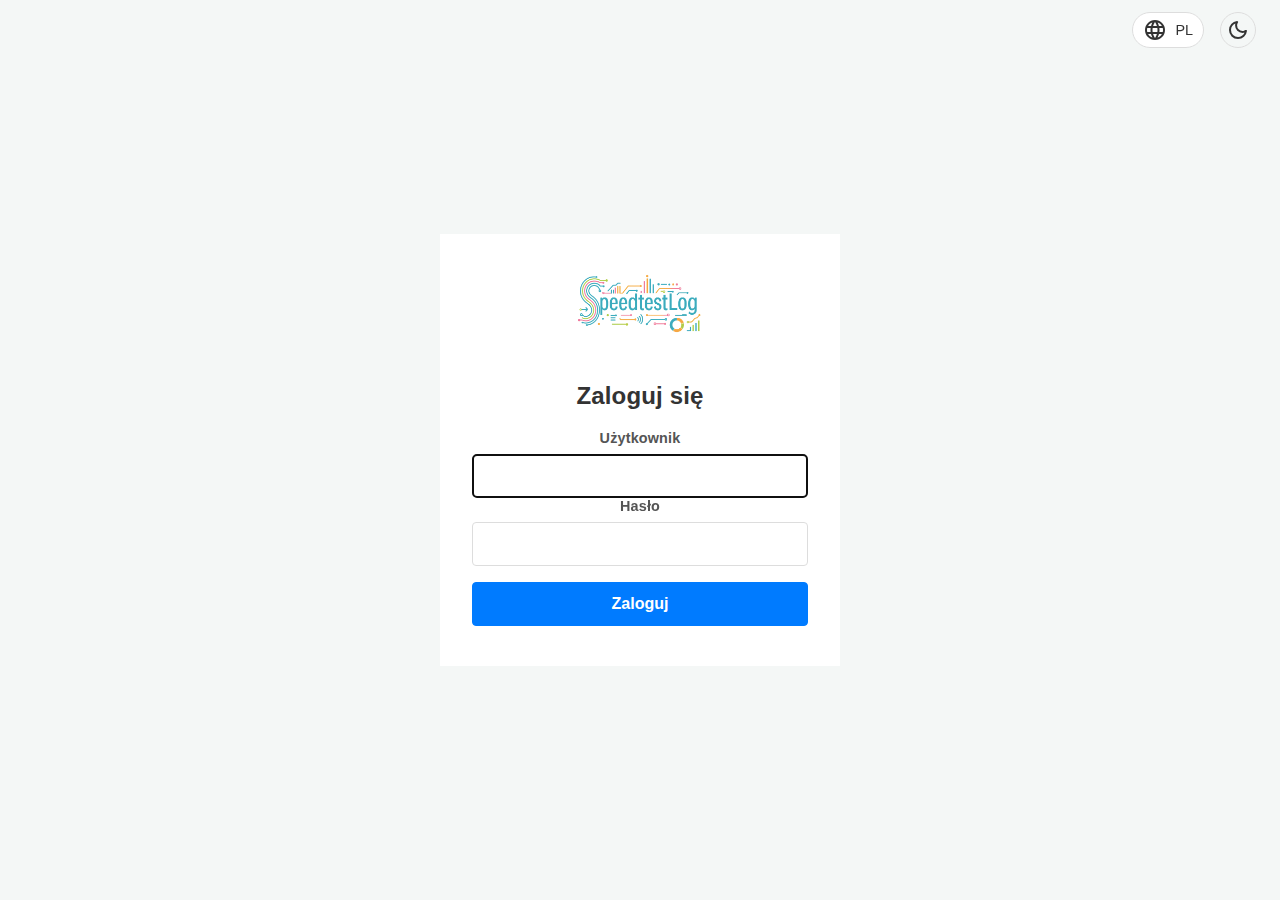
<file: frontend/login.html>
<!DOCTYPE html>
<html lang="pl">
<head>
    <meta charset="UTF-8">
    <meta name="viewport" content="width=device-width, initial-scale=1.0">
    <title>Logowanie - SpeedtestLog</title>
    <link rel="stylesheet" href="css/main.css">
    <!-- ZMIANA: Dodano fonty Material Symbols Rounded -->
    <link rel="stylesheet" href="https://fonts.googleapis.com/css2?family=Material+Symbols+Rounded:opsz,wght,FILL,GRAD@24,400,0,0" />
    <link rel="icon" href="favicon.ico" type="image/x-icon">
    <link rel="manifest" href="manifest.json">
</head>
<body class="login-page">
    
    <div class="login-controls">
        <div class="lang-dropdown-wrapper">
            <!-- ZMIANA: Usunięto flagę i dodano ikonę języka -->
            <button id="langBtn" class="lang-btn">
                <span class="material-symbols-rounded">language</span>
                <span id="currentLangText">PL</span>
            </button>
            <ul id="langMenu" class="lang-menu">
                <li data-lang="pl">Polski</li>
                <li data-lang="en">English</li>
            </ul>
        </div>

        <!-- ZMIANA: Ikonka zmiany motywu na Material Symbol -->
        <button id="themeToggle" title="Zmień motyw" class="theme-btn">
            <span class="material-symbols-rounded">dark_mode</span>
        </button>
    </div>

    <div class="login-container">
        <div class="login-card">
            <img src="logo.png" alt="Logo" class="login-logo">
            <h2 id="loginTitle" data-i18n-key="loginTitle">Zaloguj się</h2>
            <form id="loginForm">
                <div class="control-group">
                    <label for="username" id="labelUser" data-i18n-key="labelUser">Użytkownik</label>
                    <input type="text" id="username" name="username" required autofocus>
                </div>
                <div class="control-group">
                    <label for="password" id="labelPass" data-i18n-key="labelPass">Hasło</label>
                    <input type="password" id="password" name="password" required>
                </div>
                <button type="submit" id="loginBtn" style="width: 100%; margin-top: 1rem;" data-i18n-key="loginBtn">Zaloguj</button>
            </form>
            <p id="loginError" class="error-msg" style="display: none; color: var(--danger-text); margin-top: 1rem;" data-i18n-key="loginError">Błędne dane logowania.</p>
        </div>
    </div>

    <div id="toastNotification" class="toast"></div>

    <script type="module" src="js/app.js"></script>
</body>
</html>
</file>
<file: frontend/css/main.css>
@import url('variables.css');
@import url('layout.css');
@import url('components.css');
</file>
